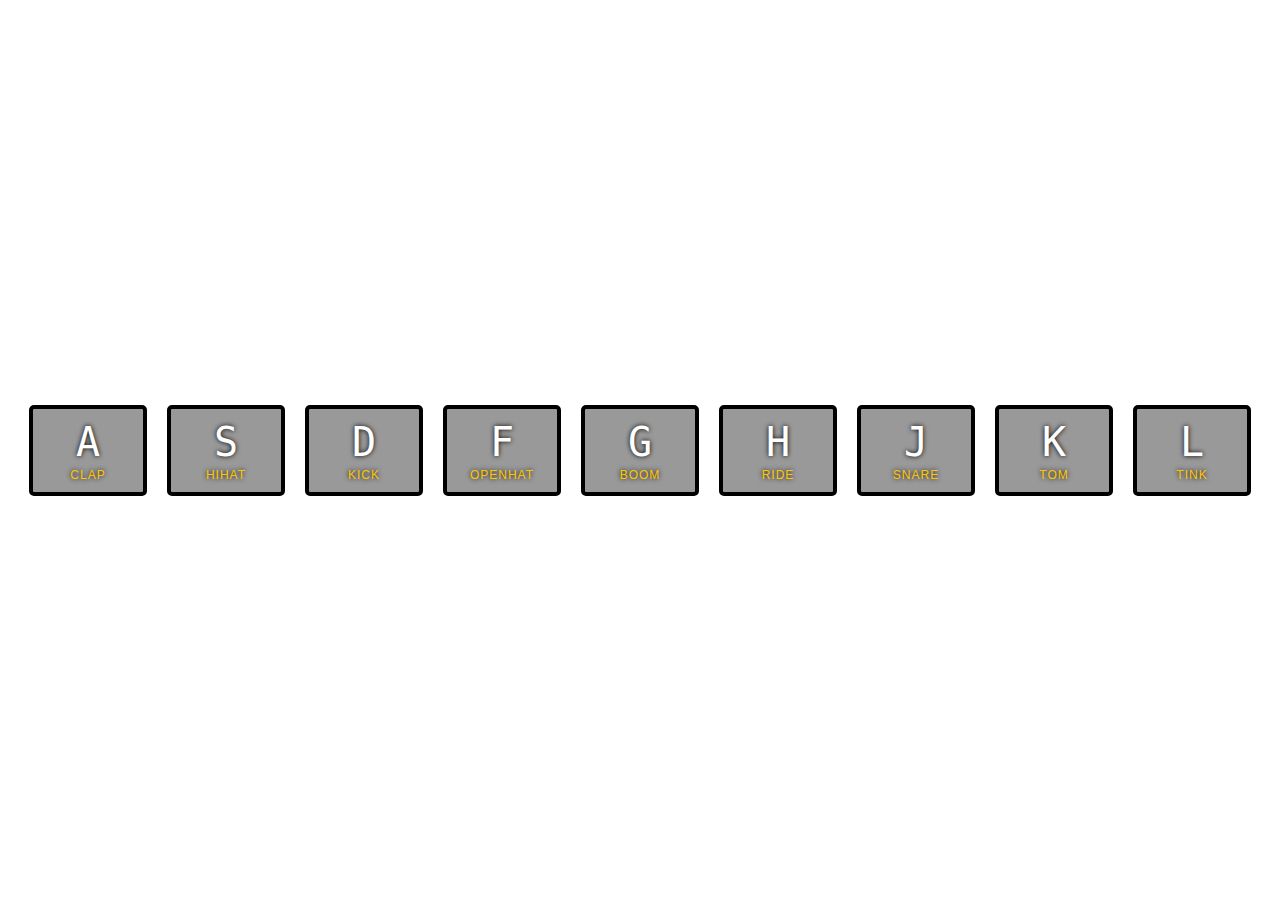
<file: drum/index.html>
<!DOCTYPE html>
<html lang="en">

<head>
    <meta charset="UTF-8">
    <title>JS Drum Kit</title>
    <link rel="stylesheet" href="style.css">
</head>

<body>


    <div class="keys">
        <div data-key="65" class="key">
            <kbd>A</kbd>
            <span class="sound">clap</span>
        </div>
        <div data-key="83" class="key">
            <kbd>S</kbd>
            <span class="sound">hihat</span>
        </div>
        <div data-key="68" class="key">
            <kbd>D</kbd>
            <span class="sound">kick</span>
        </div>
        <div data-key="70" class="key">
            <kbd>F</kbd>
            <span class="sound">openhat</span>
        </div>
        <div data-key="71" class="key">
            <kbd>G</kbd>
            <span class="sound">boom</span>
        </div>
        <div data-key="72" class="key">
            <kbd>H</kbd>
            <span class="sound">ride</span>
        </div>
        <div data-key="74" class="key">
            <kbd>J</kbd>
            <span class="sound">snare</span>
        </div>
        <div data-key="75" class="key">
            <kbd>K</kbd>
            <span class="sound">tom</span>
        </div>
        <div data-key="76" class="key">
            <kbd>L</kbd>
            <span class="sound">tink</span>
        </div>
    </div>

    <audio data-key="65" src="sounds/clap.wav"></audio>
    <audio data-key="83" src="sounds/hihat.wav"></audio>
    <audio data-key="68" src="sounds/kick.wav"></audio>
    <audio data-key="70" src="sounds/openhat.wav"></audio>
    <audio data-key="71" src="sounds/boom.wav"></audio>
    <audio data-key="72" src="sounds/ride.wav"></audio>
    <audio data-key="74" src="sounds/snare.wav"></audio>
    <audio data-key="75" src="sounds/tom.wav"></audio>
    <audio data-key="76" src="sounds/tink.wav"></audio>

    <script>
        function removeTransition(e) {
            if (e.propertyName !== 'transform') return;
            e.target.classList.remove('playing');
        }

        function playSound(e) {
            const audio = document.querySelector(`audio[data-key="${e.keyCode}"]`);
            const key = document.querySelector(`div[data-key="${e.keyCode}"]`);
            if (!audio) return;

            key.classList.add('playing');
            audio.currentTime = 0;
            audio.play();
        }

        const keys = Array.from(document.querySelectorAll('.key'));
        keys.forEach(key => key.addEventListener('transitionend', removeTransition));
        window.addEventListener('keydown', playSound);

    </script>


</body>

</html>
</file>
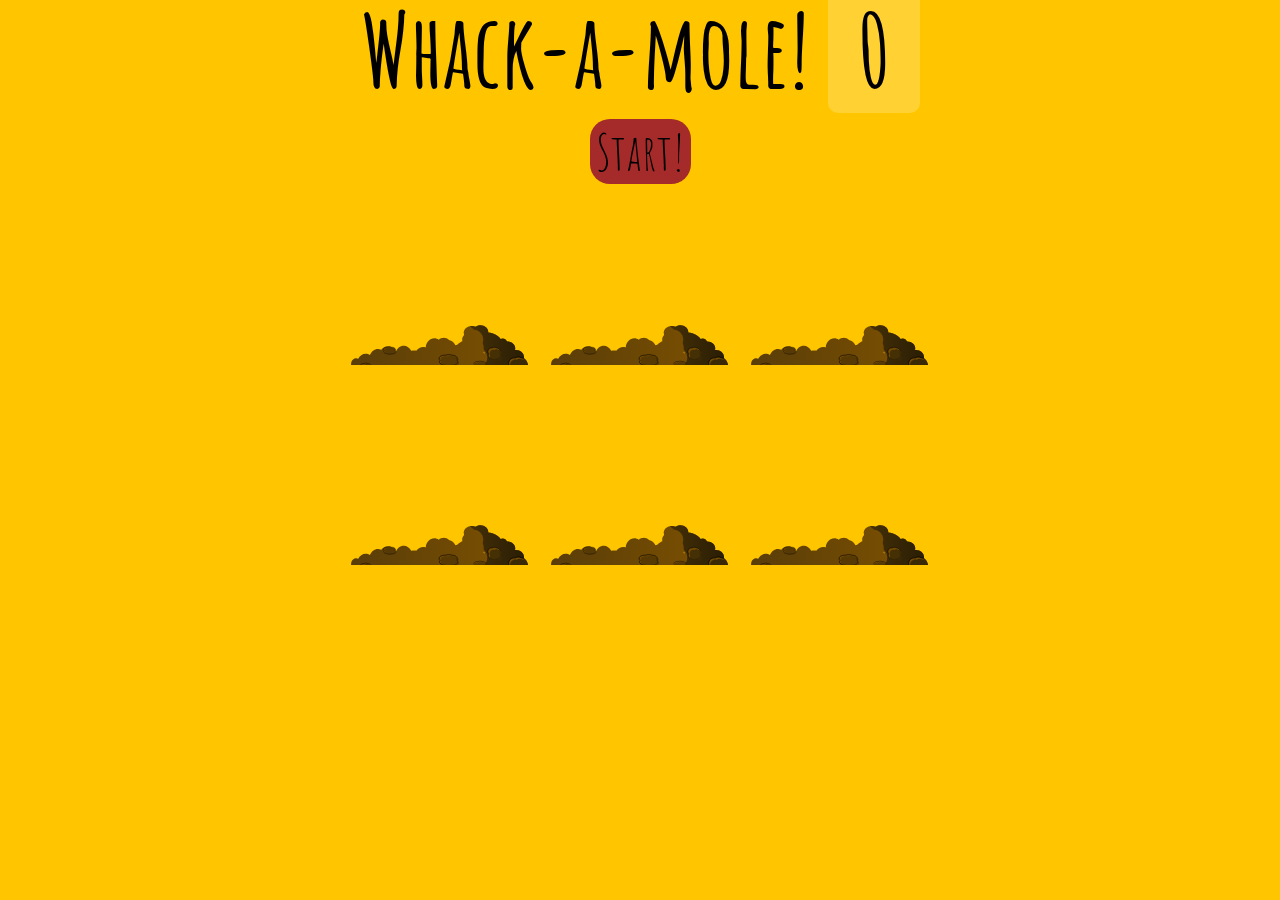
<file: mole/index.html>
<!DOCTYPE html>
<html lang="en">
<head>
  <meta charset="UTF-8">
  <title>Whack A Mole!</title>
  <link href='https://fonts.googleapis.com/css?family=Amatic+SC:400,700' rel='stylesheet' type='text/css'>
  <link rel="stylesheet" href="style.css">
</head>
<body>

  <h1>Whack-a-mole! <span class="score">0</span></h1>
  <button class="btn" onClick="startGame()">Start!</button>

  <div class="game">
    <div class="hole hole1">
      <div class="mole"></div>
    </div>
    <div class="hole hole2">
      <div class="mole"></div>
    </div>
    <div class="hole hole3">
      <div class="mole"></div>
    </div>
    <div class="hole hole4">
      <div class="mole"></div>
    </div>
    <div class="hole hole5">
      <div class="mole"></div>
    </div>
    <div class="hole hole6">
      <div class="mole"></div>
    </div>
  </div>

<script>
  const holes = document.querySelectorAll('.hole');
  const scoreBoard = document.querySelector('.score');
  const moles = document.querySelectorAll('.mole');
  let lastHole;
  let timeUp = false;
  let score = 0;

  function randomTime(min, max) {
    return Math.round(Math.random() * (max - min) + min);
  }

  function randomHole(holes) {
    const idx = Math.floor(Math.random() * holes.length);
    const hole = holes[idx];
    if (hole === lastHole) {
      return randomHole(holes);
    }
    lastHole = hole;
    return hole;
  }

  function peep() {
    const time = randomTime(200, 1000);
    const hole = randomHole(holes);
    hole.classList.add('up');
    setTimeout(() => {
      hole.classList.remove('up');
      if (!timeUp) peep();
    }, time);
  }

  function startGame() {
    scoreBoard.textContent = 0;
    timeUp = false;
    score = 0;
    peep();
    setTimeout(() => timeUp = true, 10000)
  }

  function bonk(e) {
    if(!e.isTrusted) return; // cheater!
    score++;
    this.classList.remove('up');
    scoreBoard.textContent = score;
  }

  moles.forEach(mole => mole.addEventListener('click', bonk));

</script>
</body>
</html>
</file>
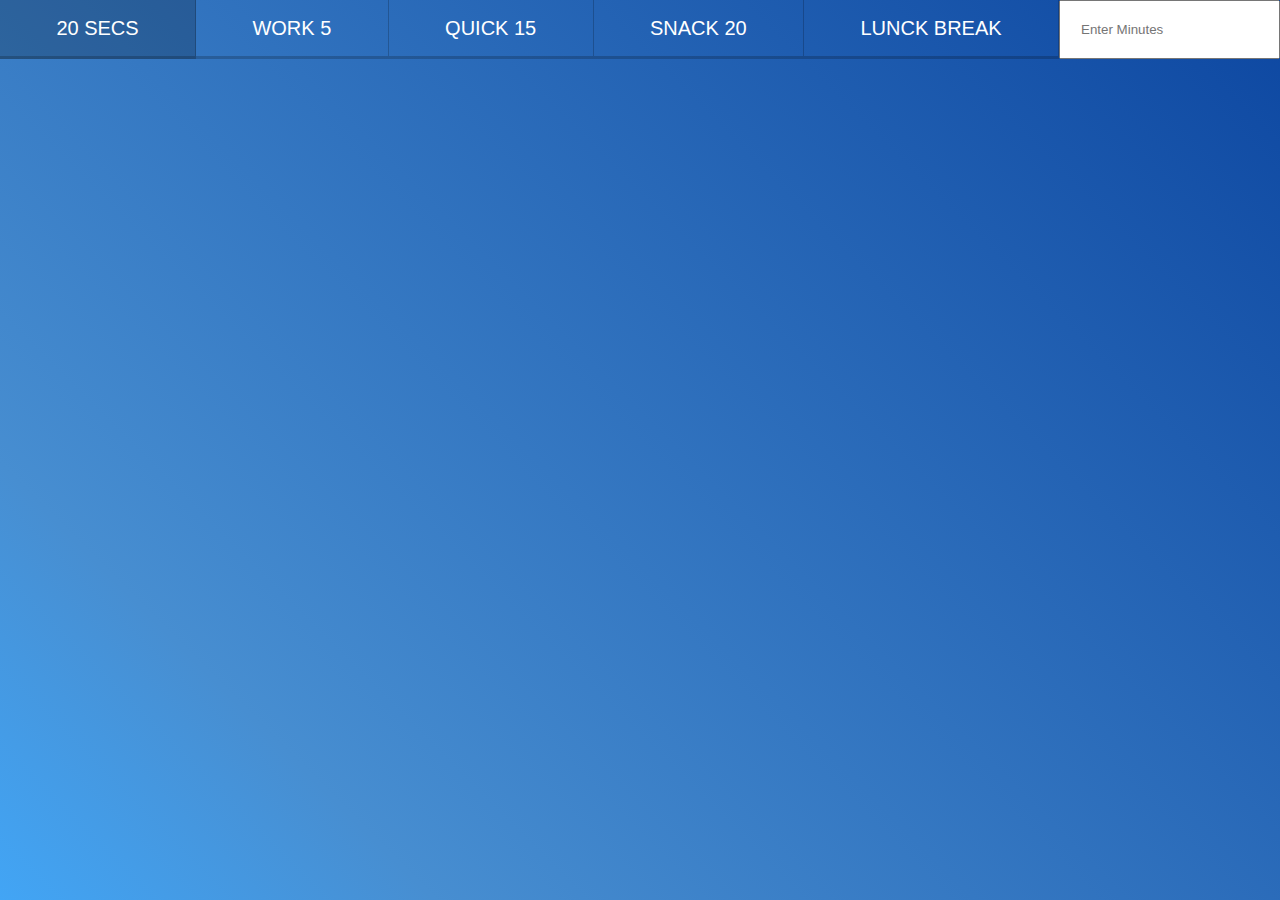
<file: timer/index.html>
<html>

<head>
    <title>TEST in Day29</title>
    <link href='https://fonts.googleapis.com/css?family=Inconsolata' rel='stylesheet' type='text/css'>
    <style>
        html {
            font-size: 10px;
        }

        body {
            box-sizing: border-box;
            background: linear-gradient(45deg, #42a5f5 0%, #478ed1 20%, #0d47a1 100%);
            margin: 0;
            padding: 0;
            font-family: 'Inconsolata', monospace;
        }

        button {
            border: none;
        }

        .module-wrapper {
            display: flex;
            width: 100%;
        }

        .item {
            flex-grow: 1;
            border-right: 1px solid rgba(0, 0, 0, 0.2);
            border-bottom: 3px solid rgba(0, 0, 0, 0.2);
            display: flex;
            background: none;
            transition: all 0.2s;
            justify-content: center;
            align-items: center;
            padding: 1rem;
            color: white;
            font-size: 2rem;
            text-transform: uppercase;
        }

        .item:hover {
            background-color: rgba(0, 0, 0, 0.2);
            cursor: pointer;
        }

        .module-wrapper form {
            border: 0;
            flex: 1;
            display: flex;
            margin: 0;
        }

        .module-wrapper input {
            flex-grow: 1;
            padding: 2rem;
        }

        .display {
            display: flex;
            flex-direction: column;
            justify-content: center;
            align-items: center;
        }

        .display>* {
            margin: 0;
            padding: 0;
        }

        .time-left {
            font-size: 20rem;
            font-weight: 100;
            color: white;
        }

        .end-time {
            font-size: 4rem;
            color: white;
        }

    </style>
</head>

<body>
    <div class="module-wrapper">
        <button data-time="20" class="item">20 secs</button>
        <button data-time="300" class="item">work 5</button>
        <button data-time="900" class="item">quick 15</button>
        <button data-time="1200" class="item">snack 20</button>
        <button data-time="3600" class="item">lunck break</button>

        <form name="customform">
            <input type="" name="minutes" value="" placeholder="Enter Minutes">
        </form>
    </div>

    <div class="display">
        <h1 class="time-left"></h1>
        <p class="end-time"></p>
    </div>
</body>
<script>
    let countdown;
    const timerText = document.querySelector(".time-left");
    const leftTimerText = document.querySelector(".end-time");
    const timerButton = document.querySelectorAll('[data-time]');

    function Timer(seconds) {
        clearInterval(countdown);

        const now = Date.now();
        const then = now + seconds * 1000;

        displayTime(seconds);
        displayEndTime(then);

        countdown = setInterval(() => {
            const secondLeft = Math.round((then - Date.now()) / 1000);
            if (secondLeft < 0) {
                clearInterval(countdown);
                return;
            }
            displayTime(secondLeft);
        }, 1000);
    }

    function displayTime(seconds) {
        const min = Math.floor(seconds / 60);
        const remainSeconds = seconds % 60;
        const displayTime = `${min}:${remainSeconds < 10 ? '0' :''}${remainSeconds}`;
        timerText.textContent = displayTime;
        document.title = displayTime;
    }

    function displayEndTime(seconds) {
        const endTime = new Date(seconds);
        const endHour = endTime.getHours();
        const endMin = endTime.getMinutes();
        leftTimerText.textContent =
            `Will be back at ${endHour > 12 ? endHour - 12 : endHour}:${endMin < 10 ? '0':''}${endMin}`;
    }

    function initlizeTimer(seconds) {
        Timer(parseInt(this.dataset.time));
    }

    timerButton.forEach((button) => {
        button.addEventListener('click', initlizeTimer);
    });

    function customMinutes(e) {
        e.preventDefault();
        Timer(document.customform.minutes.value * 60);
        this.reset();
    }
    document.customform.addEventListener('submit', customMinutes);

</script>

</html>
</file>
<file: drum/style.css>
html {
  font-size: 10px;
  background: url(http://i.imgur.com/b9r5sEL.jpg) bottom center;
  background-size: cover;
}
body,html {
  margin: 0;
  padding: 0;
  font-family: sans-serif;
}

.keys {
  display: flex;
  flex: 1;
  min-height: 100vh;
  align-items: center;
  justify-content: center;
}

.key {
  border: .4rem solid black;
  border-radius: .5rem;
  margin: 1rem;
  font-size: 1.5rem;
  padding: 1rem .5rem;
  transition: all .07s ease;
  width: 10rem;
  text-align: center;
  color: white;
  background: rgba(0,0,0,0.4);
  text-shadow: 0 0 .5rem black;
}

.playing {
  transform: scale(1.1);
  border-color: #ffc600;
  box-shadow: 0 0 1rem #ffc600;
}

kbd {
  display: block;
  font-size: 4rem;
}

.sound {
  font-size: 1.2rem;
  text-transform: uppercase;
  letter-spacing: .1rem;
  color: #ffc600;
}
</file>
<file: mole/style.css>
html {
  box-sizing: border-box;
  font-size: 10px;
  background: #ffc600;
}

*, *:before, *:after {
  box-sizing: inherit;
}

body {
  padding: 0;
  margin:0;
  font-family: 'Amatic SC', cursive;
  text-align: center;
}

h1 {
  text-align: center;
  font-size: 10rem;
  line-height:1;
  margin: 0 auto;
}

.score {
  background:rgba(255,255,255,0.2);
  padding:0 3rem;
  line-height:1;
  border-radius:1rem;
}

.btn {
  background-color: brown;
  border: none;
  border-radius: 20px;
  font-size: 5rem;
  font-family: 'Amatic SC';
  position: relative;
  top: 19px;
}

.game {
  width:600px;
  height:400px;
  display:flex;
  flex-wrap:wrap;
  margin:0 auto;
}

.hole {
  flex: 1 0 33.33%;
  overflow: hidden;
  position: relative;
}

.hole:after {
  display: block;
  background: url(dirt.svg) bottom center no-repeat;
  background-size:contain;
  content:'';
  width: 100%;
  height:70px;
  position: absolute;
  z-index: 2;
  bottom:-30px;
}

.mole {
  background:url('mole.svg') bottom center no-repeat;
  background-size:60%;
  position: absolute;
  top: 100%;
  width: 100%;
  height: 100%;
  transition:all 0.4s;
}

.hole.up .mole {
  top:0;
}
</file>
